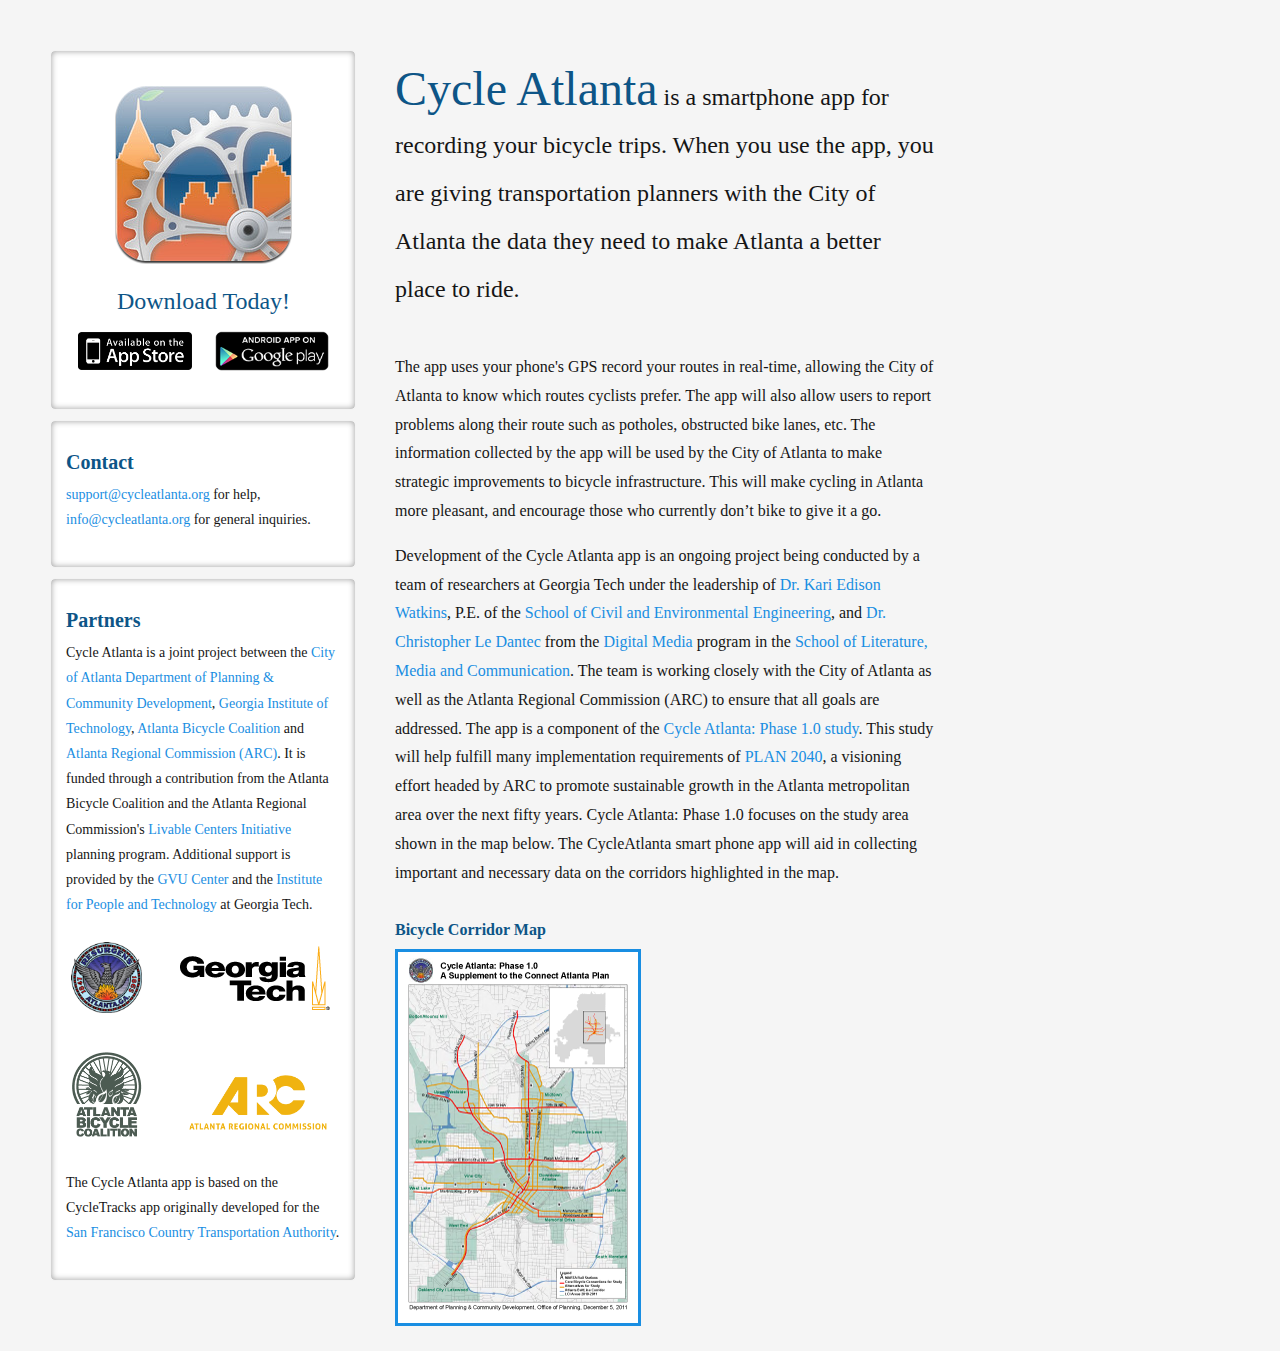
<file: cycleatlanta.org/index.html>
<html>
	<head>
		<meta http-equiv="content-type" content="text/html; charset=utf-8" />
		<title>Cycle Atlanta</title>
		<!-- FAVICON -->
		<link rel="icon" type="image/gif" href="images/favicon.ico">

		<!--STYLES-->
		<link rel="stylesheet" href="css/style.css" />
	
	<script type="text/javascript">	
		  var _gaq = _gaq || [];
		  _gaq.push(['_setAccount', 'xxx']);
		  _gaq.push(['_trackPageview']);
		
		  (function() {
		    var ga = document.createElement('script'); ga.type = 'text/javascript'; ga.async = true;
		    ga.src = ('https:' == document.location.protocol ? 'https://ssl' : 'http://www') + '.google-analytics.com/ga.js';
		    var s = document.getElementsByTagName('script')[0]; s.parentNode.insertBefore(ga, s);
		  })();
	</script>
	</head>

	<body>
	<div id="content">
		<div id="side">
			<div id="download">
				<div class="app">
				<img class="artwork" src="images/ca_logo_2.png" alt="ca_image" />
				<h4>Download Today!</h4>

				<table class="storeIcons">
				<tr><td>
				<a href="http://itunes.apple.com/us/app/cycleatlanta/id565647456?mt=8" target="_blank"><img src="./images/appStore.png" width="114"/></a>
				</td>
				<td><a href="https://play.google.com/store/apps/details?id=edu.gatech.ppl.cycleatlanta" target="_blank"><img src="./images/googlePlay.png" width="114"/></a>
				</td>
				</tr>
				</table>

				</div>
			</div>
			<div id="contact">
				<h3>Contact</h3>
				<p class="small"> 
				<a href="mailto:support@cycleatlanta.org">support@cycleatlanta.org</a> for help,<br/>
				<a href="mailto:info@cycleatlanta.org">info@cycleatlanta.org</a> for general inquiries.</p>
			</div>
			<div id="partners">
				<h3>Partners</h3>
				<p class="small">Cycle Atlanta is a joint project between the <a href="http://www.atlantaga.gov/index.aspx?page=191">City of Atlanta Department of Planning & Community Development</a>, <a href="http://gatech.edu">Georgia Institute of Technology</a>, <a href="http://www.atlantabike.org/">Atlanta Bicycle Coalition</a> and <a href="http://www.atlantaregional.com">Atlanta Regional Commission (ARC)</a>. It is funded through a contribution from the Atlanta Bicycle Coalition and the Atlanta Regional Commission's <a href="http://http://www.atlantaregional.com/land-use/livable-centers-initiative">Livable Centers Initiative</a> planning program. Additional support is provided by the <a href="http://gvu.gatech.edu">GVU Center</a> and the <a href="http://ipat.gatech.edu">Institute for People and Technology</a> at Georgia Tech.</p>

				<p class="small">
				<a href="http://www.atlantaga.gov/" target="_blank"><img src="./images/atlanta_color.png" height="71"/></a> <a class="gt" href="http://www.gatech.edu/" target="_blank"><img src="./images/Georgia-Tech_color.png"  height="71"/></a>&nbsp;</p>
				<p class="small">
				<a href="http://www.atlantabike.org/" target="_blank"><img src="./images/abc-logo.png" height="85"/></a> <a class="arc" href="http://www.atlantaregional.com/" target="_blank"><img src="./images/arc-logo.png"  height="55"/></a>&nbsp;</p>
				<p class="small">The Cycle Atlanta app is based on the CycleTracks app originally developed for the <a href="http://www.sfcta.org/content/category/12/97/483/">San Francisco Country Transportation Authority</a>.</p>
			</div>
		</div>
		<div id="intro">
			<p class="lede"><span class="largeText">Cycle Atlanta</span> is a smartphone app for recording your bicycle trips. When you use the app, you are giving transportation planners with the City of Atlanta the data they need to make Atlanta a better place to ride.</p>
			<p>The app uses your phone's GPS record your routes in real-time, allowing the City of Atlanta to know which routes cyclists prefer. The app will also allow users to report problems along their route such as potholes, obstructed bike lanes, etc. The information collected by the app will be used by the City of Atlanta to make strategic improvements to bicycle infrastructure. This will make cycling in Atlanta more pleasant, and encourage those who currently don’t bike to give it a go.</p>
			<p>Development of the Cycle Atlanta app is an ongoing project being conducted by a team of researchers at Georgia Tech under the leadership of <a href="http://watkins.ce.gatech.edu">Dr. Kari Edison Watkins</a>, P.E. of the <a href="http://www.ce.gatech.edu">School of Civil and Environmental Engineering</a>, and <a href="http://ledantec.net">Dr. Christopher Le Dantec</a> from the <a href="http://digitalmedia.lmc.gatech.edu">Digital Media</a> program in the <a href="http://lmc.gatech.edu">School of Literature, Media and Communication</a>. The team is working closely with the City of Atlanta as well as the Atlanta Regional Commission (ARC) to ensure that all goals are addressed. The app is a component of the <a href="http://documents.atlantaregional.com/lci/2012Applications/Innov_Atlanta_CycleAtlanta.pdf">Cycle Atlanta: Phase 1.0 study</a>. This study will help fulfill many implementation requirements of <a href="http://www.atlantaregional.com/plan2040">PLAN 2040</a>, a visioning effort headed by ARC to promote sustainable growth in the Atlanta metropolitan area over the next fifty years. Cycle Atlanta: Phase 1.0 focuses on the study area shown in the map below. The CycleAtlanta smart phone app will aid in collecting important and necessary data on the corridors highlighted in the map.
			</p>
			<div class="supportDocs left">
			<h4>Bicycle Corridor Map</h4>
			<a href="./Documents/CycleAtlantaMap.pdf"><img src="./images/CycleAtlantaMap.png" /></a>
			</div>
			<!--
			<div class="supportDocs right">
			THE DIAGRAM
			</div>
			-->
		</div>
	</div>
	</body>
</html>
</file>
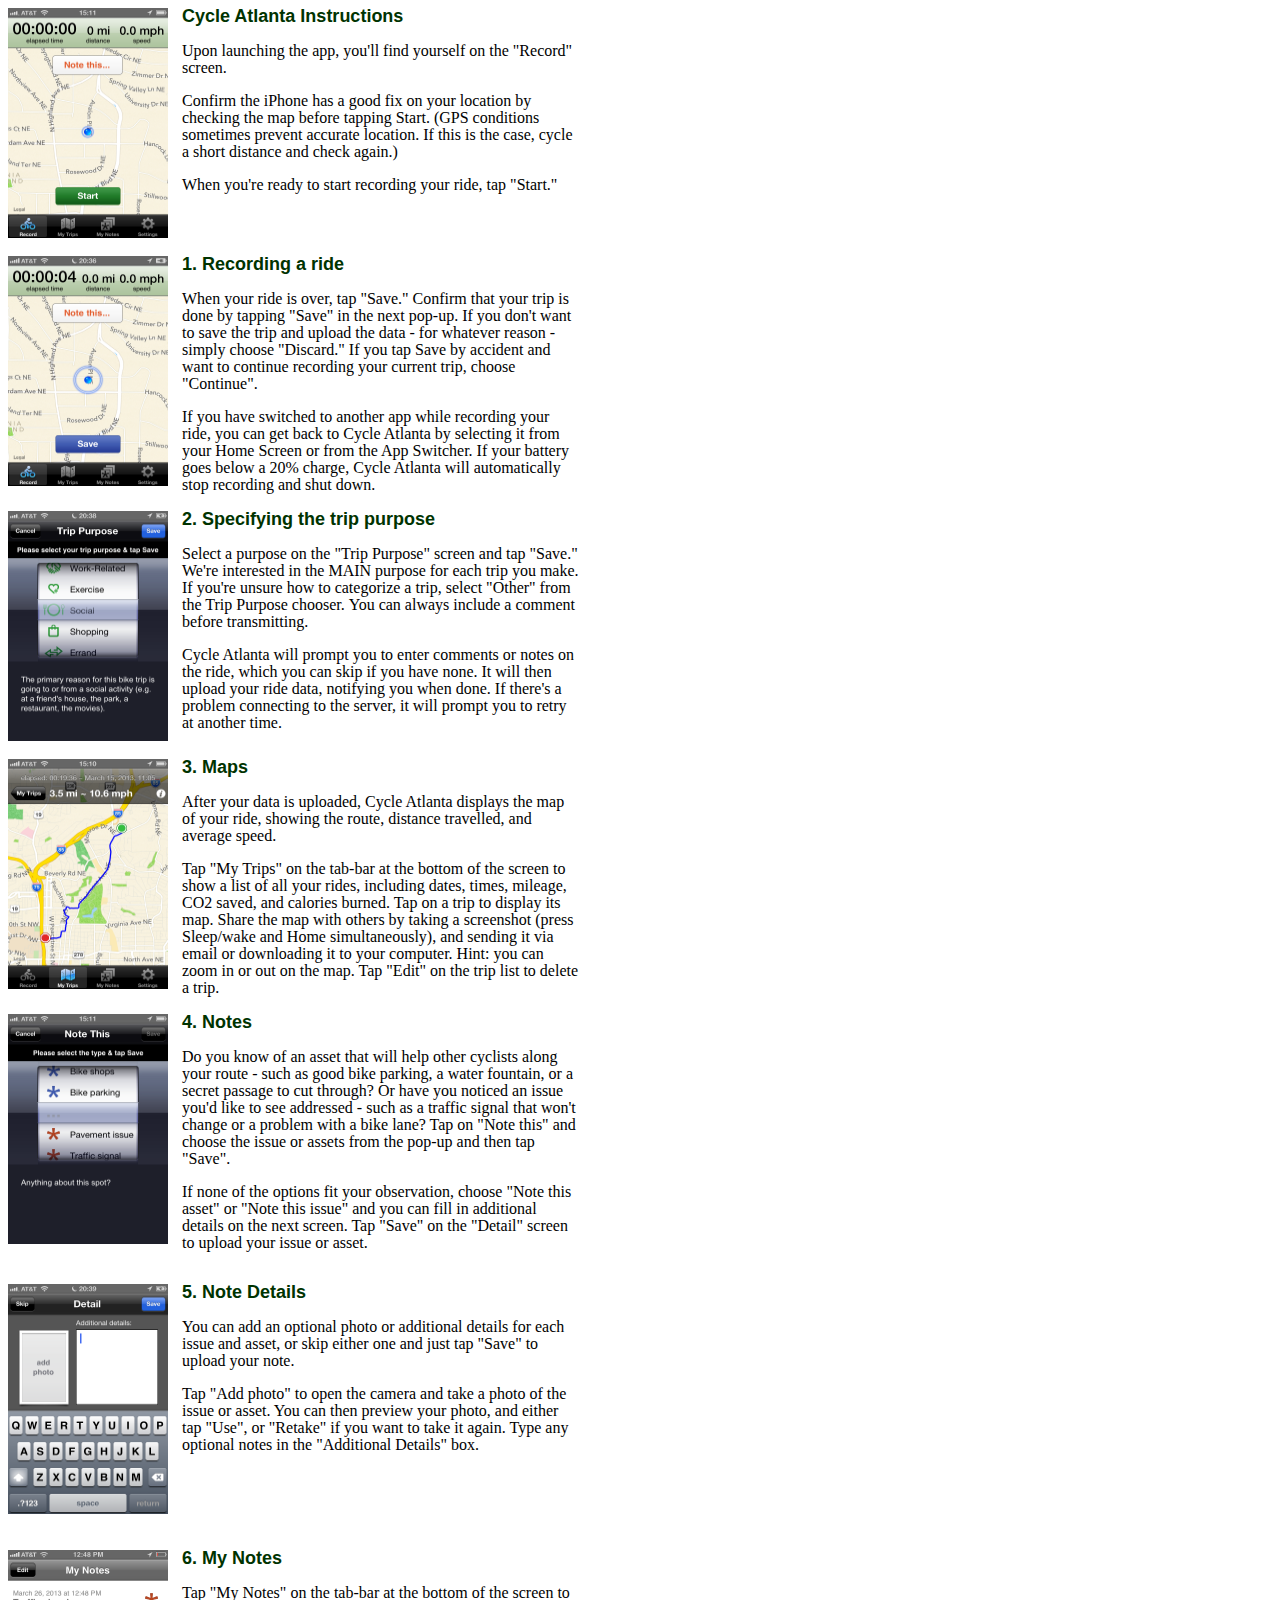
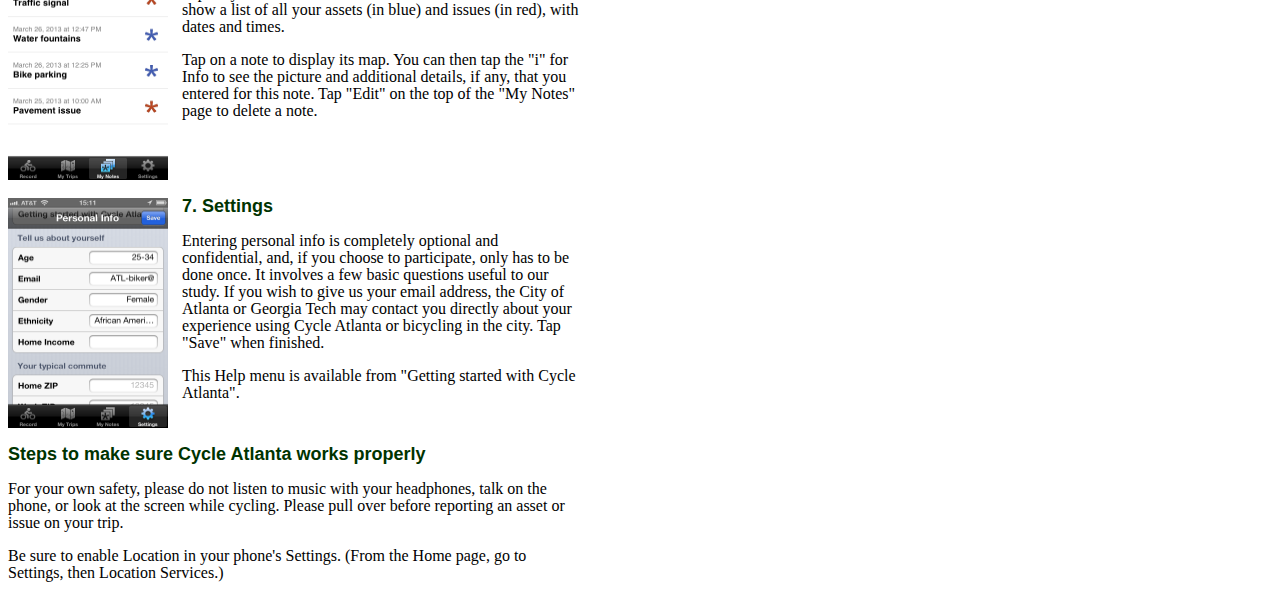
<file: cycleatlanta.org/instructions-v2/index.html>
<html><head><meta http-equiv="Content-Type" content="text/html; charset=UTF-8">

<meta name="viewport" content="width = device-width">
<title>Cycle Atlanta Instructions</title>
<style type="text/css">
<!--
.hed {
	font-family: Helvetica, sans-serif;
	font-size: 18px;
	font-style: normal;
	line-height: 16px;
	font-weight: bold;
	font-variant: normal;
	text-transform: none;
	color: #030;
}
.graf {
	font-family: Georgia, "Times New Roman", Times, serif;
	font-size: 16px;
	font-style: normal;
	line-height: 17px;
	font-weight: normal;
	color: #000;
}
.topnote {
	font-family: Helvetica, sans-serif;
	font-size: 12px;
}
-->
</style>
</head>

<body> 
<table border="0" cellspacing="0" cellpadding="0" width="500">
<tbody>
  <tr>
  	<td align="left" valign="top"><img src="images/intro.png" alt="Cycle Atlanta screen 1" width="160" height="230"></td>
  	<td align="left" valign="top"><img src="images/10x10_spacer.gif" alt="" width="12" height="20"></td>
  	<td align="left" valign="top">
  		<p class="hed">Cycle Atlanta Instructions</p>
	    <p class="graf">Upon launching the app, you&apos;ll find yourself on the &quot;Record&quot; screen. </p>
	    <p class="graf">Confirm the iPhone has a good fix on your location by checking the map before tapping Start. <span class="graf">(GPS conditions sometimes prevent accurate location. If this is the case, cycle a short distance and check again.) </span>    </p>
	    <p class="graf">When you're ready to start recording your ride, tap &quot;Start.&quot;</p>
	</td>
  </tr>
  <tr>
    <td align="left" valign="top">&nbsp;</td>
    <td align="left" valign="top">&nbsp;</td>
    <td align="left" valign="top">&nbsp;</td>
  </tr>
  <tr>     
  	<td width="162" align="left" valign="top"><img src="images/recording.png" alt="Cycle Atlanta screen 2" width="160" height="230"></td>
  	<td width="12" align="left" valign="top"><img src="images/10x10_spacer.gif" alt="" width="12" height="20"></td>     <td width="399" align="left" valign="top">
  		<p class="hed">1. Recording a ride</p>
		<p class="graf">When your ride is over, tap &quot;Save.&quot; Confirm that your trip is done by tapping &quot;Save&quot; in the next pop-up. If you don&apos;t want to save the trip and upload the data - for whatever reason - simply choose &quot;Discard.&quot; If you tap Save by accident and want to continue recording your current trip, choose &quot;Continue&quot;.</p>
		<p class="graf">If you have switched to another app while recording your ride, you can get back to Cycle Atlanta by selecting it from your Home Screen or from the App Switcher. If your battery goes below a 20% charge, Cycle Atlanta will automatically stop recording and shut down.</p>
  	</td>   
  </tr>
  <tr>
    <td align="left" valign="top">&nbsp;</td>
    <td align="left" valign="top">&nbsp;</td>
    <td align="left" valign="top">&nbsp;</td>
  </tr>      
  <tr>
  	<td width="162" align="left" valign="top"><img src="images/trip-type.png" alt="Cycle Atlanta screen 3" width="160" height="230"></td>
  	<td width="12" align="left" valign="top">&nbsp;</td>
  	<td width="399" align="left" valign="top">
  		<p class="hed">2. Specifying the trip purpose</p>
  		<p class="graf">Select a purpose on the &quot;Trip Purpose&quot; screen and tap &quot;Save.&quot; We&apos;re interested in the MAIN purpose for each trip you make. If you're unsure how to categorize a trip, select &quotOther&quot; from the Trip Purpose chooser.&nbsp;You can always include a comment before transmitting.</p>
    	<p class="graf">Cycle Atlanta will prompt you to enter comments or notes on the ride, which you can skip if you have none. It will then upload your ride data, notifying you when done. If there's a problem connecting to the server, it will prompt you to retry at another time.</p>    
    </td>   
  </tr>
  <tr>
    <td align="left" valign="top">&nbsp;</td>
    <td align="left" valign="top">&nbsp;</td>
    <td align="left" valign="top">&nbsp;</td>
    </tr>
  <tr>
    <td width="162" align="left" valign="top"><img src="images/trip-map.png" alt="Cycle Atlanta screen 4" width="160" height="230"></td>
    <td width="12" align="left" valign="top">&nbsp;</td>
    <td width="399" align="left" valign="top">
    	<p class="hed">3. Maps</p>
      	<p class="graf">After your data is uploaded, Cycle Atlanta displays the map of your ride, showing the route, distance travelled, and average speed.</p>
      	<p class="graf">Tap &quot;My Trips&quot; on the tab-bar at the bottom of the screen to show a list of all your rides, including dates, times, mileage, CO2 saved, and calories burned. Tap on a trip to display its map. Share the map with others by taking a screenshot (press Sleep/wake and Home simultaneously), and sending it via email or downloading it to your computer. Hint: you can zoom in or out on the map. Tap &quot;Edit&quot; on the trip list to delete a trip.</p>
    </td>
  </tr>
    <tr>
    <td align="left" valign="top">&nbsp;</td>
    <td align="left" valign="top">&nbsp;</td>
    <td align="left" valign="top">&nbsp;</td>
  </tr>
  <tr>
    <td width="162" align="left" valign="top"><img src="images/note-type.png" alt="Cycle Atlanta screen 5" width="160" height="230"></td>
    <td width="12" align="left" valign="top">&nbsp;</td>
    <td width="399" align="left" valign="top">
    	<p class="hed">4. Notes</p>
       	<p class="graf">Do you know of an asset that will help other cyclists along your route - such as good bike parking, a water fountain, or a secret passage to cut through? Or have you noticed an issue you&apos;d like to see addressed - such as a traffic signal that won&apos;t change or a problem with a bike lane? Tap on &quot;Note this&quot; and choose the issue or assets from the pop-up and then tap &quot;Save&quot;.</p>
      	<p class="graf">If none of the options fit your observation, choose &quot;Note this asset&quot; or &quot;Note this issue&quot; and you can fill in additional details on the next screen. Tap &quot;Save&quot; on the &quot;Detail&quot; screen to upload your issue or asset.</p>
     	<p class="graf">&nbsp;</p>
    </td>
  </tr>
  <tr>
    <td width="162" align="left" valign="top"><img src="images/note-detail.png" alt="Cycle Atlanta screen 6" width="160" height="230"></td>
    <td width="12" align="left" valign="top">&nbsp;</td>
    <td width="399" align="left" valign="top">
    	<p class="hed">5. Note Details</p>
      	<p class="graf">You can add an optional photo or additional details for each issue and asset, or skip either one and just tap &quot;Save&quot; to upload your note.</p>
     	<p class="graf">Tap &quot;Add photo&quot; to open the camera and take a photo of the issue or asset. You can then preview your photo, and either tap &quot;Use&quot;, or &quot;Retake&quot; if you want to take it again. Type any optional notes in the &quot;Additional Details&quot; box.</p>
	</td>
  </tr>
  <tr>
    <td align="left" valign="top">&nbsp;</td>
    <td align="left" valign="top">&nbsp;</td>
    <td align="left" valign="top">&nbsp;</td>
  </tr>
  <tr>
    <td align="left" valign="top">&nbsp;</td>
    <td align="left" valign="top">&nbsp;</td>
    <td align="left" valign="top">&nbsp;</td>
  </tr>
  <tr>
    <td width="162" align="left" valign="top"><img src="images/note-list.png" alt="Cycle Atlanta screen 7" width="160" height="230"></td>
    <td width="12" align="left" valign="top">&nbsp;</td>
    <td width="399" align="left" valign="top">
    	<p class="hed">6. My Notes</p>
      	<p class="graf">Tap &quot;My Notes&quot; on the tab-bar at the bottom of the screen to show a list of all your assets (in blue) and issues (in red), with  dates and times. </p>
      	<p class="graf">Tap on a note to display its map. You can then tap the &quot;i&quot; for Info to see the picture and additional details, if any, that you entered for this note. Tap &quot;Edit&quot; on the top of the &quot;My Notes&quot; page to delete a note.</p>
    </td>
  </tr>
    <tr>
    <td align="left" valign="top">&nbsp;</td>
    <td align="left" valign="top">&nbsp;</td>
    <td align="left" valign="top">&nbsp;</td>
  </tr>
  <tr>
    <td align="left" valign="top"><img src="images/settings.png" alt="Cycle Atlanta screen 8" width="160" height="230"></td>
    <td align="left" valign="top">&nbsp;</td>
    <td align="left" valign="top">
    	<p class="hed">7. Settings</p>
		<p class="graf">Entering personal info is completely optional and confidential, and, if you choose to participate, only has to be done once. It involves a few basic questions useful to our study. If you wish to give us your email address, the City of Atlanta or Georgia Tech may contact you directly about your experience using Cycle Atlanta or bicycling in the city. Tap &quot;Save&quot; when finished.</p>
      	<p class="graf">This Help menu is available from &quot;Getting started with Cycle Atlanta&quot;.</p>
    </td>
  </tr>
  <tr>
    <td align="left" valign="top">&nbsp;</td>
    <td align="left" valign="top">&nbsp;</td>
    <td align="left" valign="top">&nbsp;</td>
  </tr>      
  <tr>     
  	<td colspan="3" align="left" valign="top">
  		<table border="0" cellspacing="0" cellpadding="0" width="573">
  			<tbody>
  				<tr>
  					<td align="left" valign="top">
  						<p class="hed">Steps to make sure Cycle Atlanta works properly</p>
    					<p class="graf">For your own safety, please do not listen to music with your headphones, talk on the phone, or look at the screen while cycling. Please pull over before reporting an asset or issue on your trip.</p>
    					<p class="graf">Be sure to enable Location in your phone's Settings. (From the Home page, go to Settings, then Location Services.)</p>
    				</td>
    			</tr>
			    <tr>
			      <td align="left" valign="top">&nbsp;</td>
		        </tr>
    		</tbody>
  		</table>
  	</td>
  	<td width="4" align="left" valign="top">&nbsp;</td>
  	<td width="4" align="left" valign="top">&nbsp;</td>
  </tr>
</tbody>
</table>

</body></html>
</file>
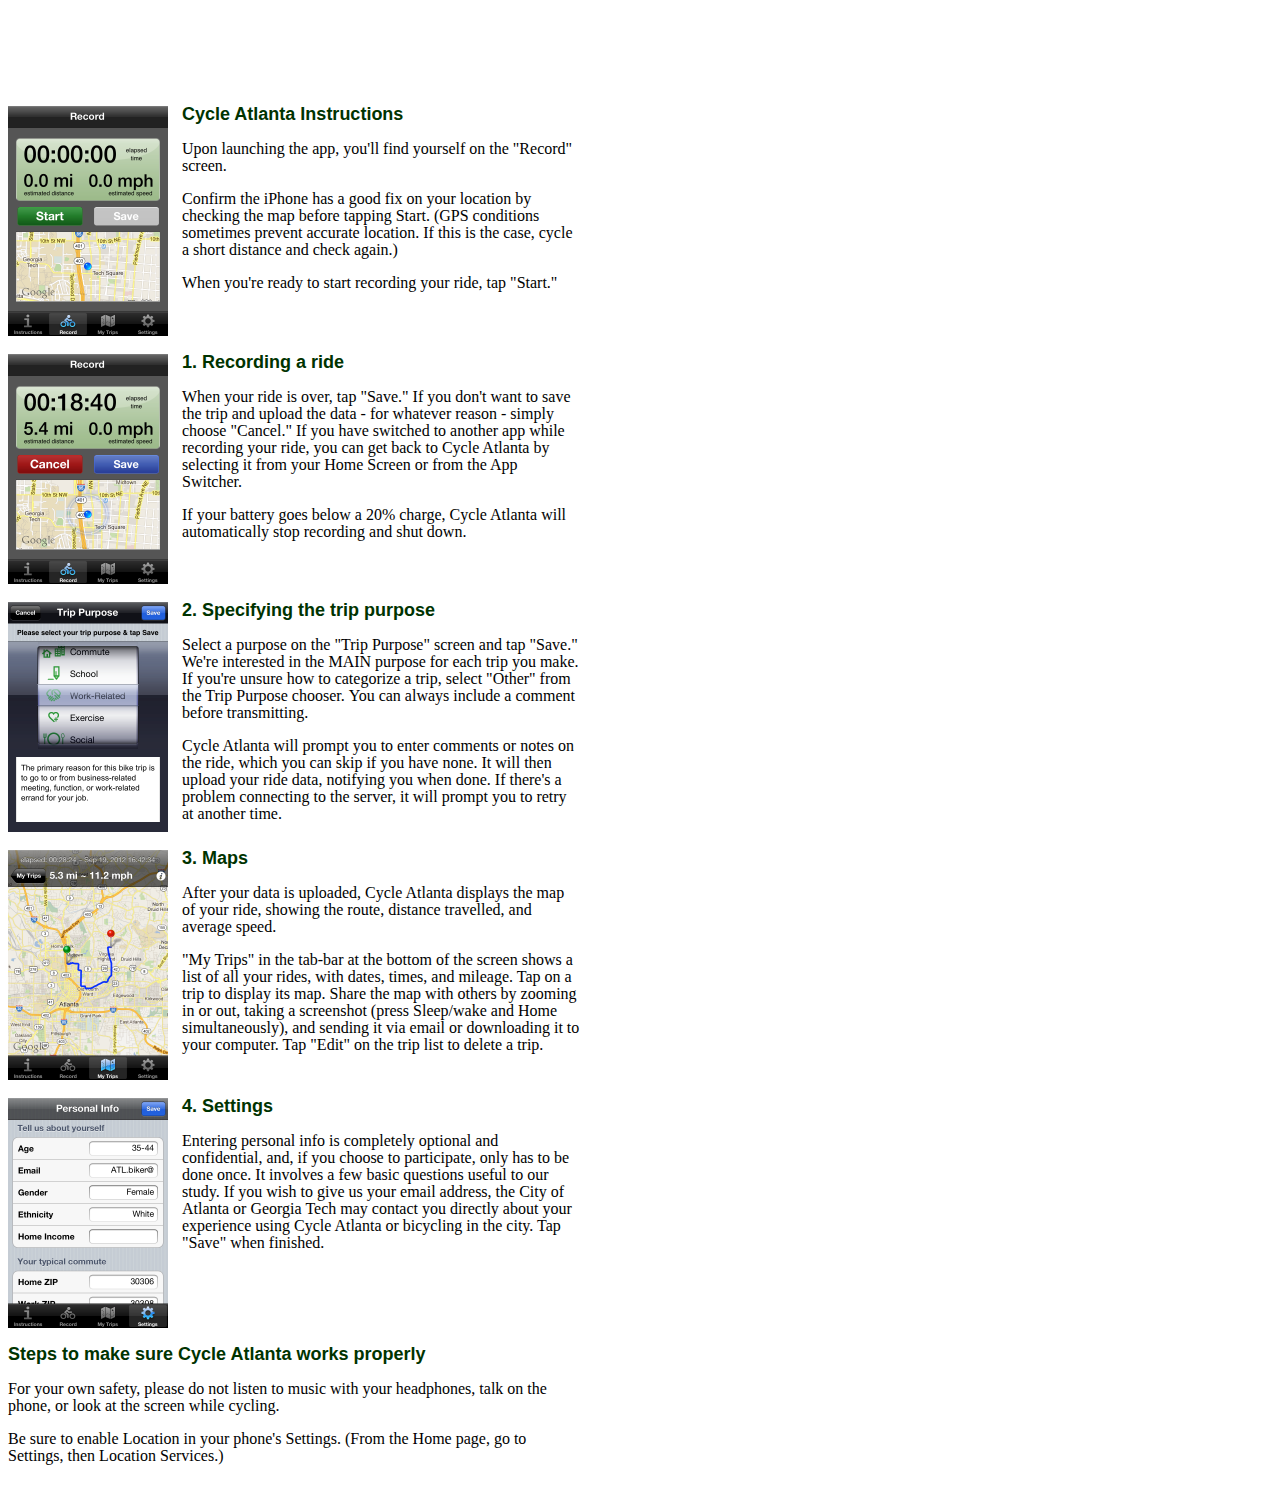
<file: cycleatlanta.org/instructions/index.html>
<head>
<meta http-equiv="Content-Type" content="text/html; charset=UTF-8" />
<meta name = "viewport" content = "width = device-width">
<title>Cycle Atlanta Instructions</title>
<style type="text/css">
<!--
.hed {
	font-family: Verdana, Geneva, sans-serif;
	font-size: 18px;
	font-style: normal;
	line-height: 16px;
	font-weight: bold;
	font-variant: normal;
	text-transform: none;
	color: #030;
}
.graf {
	font-family: Georgia, "Times New Roman", Times, serif;
	font-size: 16px;
	font-style: normal;
	line-height: 17px;
	font-weight: normal;
	color: #000;
}
.topnote {
	font-family: Verdana, Geneva, sans-serif;
	font-size: 12px;
}
-->
</style>
</head>

<body> 
<table border="0" cellspacing="0" cellpadding="0" width="500">
<tbody>
  <tr>
    <td colspan="3" align="center" valign="middle" bgcolor="#FFFFFF" class="topnote"><img src="images/10x10_spacer.gif" alt="" width="12" height="80" /></td>
    </tr>
  <tr>
    <td align="left" valign="top">&nbsp;</td>
    <td align="left" valign="top">&nbsp;</td>
    <td align="left" valign="top">&nbsp;</td>
  </tr>
  <tr>
  	<td align="left" valign="top"><img src="images/cycleAtlanta-intro.png" alt="Cycle Atlanta screen 1" width="160" height="230" /></td>
  	<td align="left" valign="top">&nbsp;</td>
  	<td align="left" valign="top">
  		<p class="hed">Cycle Atlanta Instructions</p>
	    <p class="graf">Upon launching the app, you&apos;ll find yourself on the &quot;Record&quot; screen. </p>
	    <p class="graf">Confirm the iPhone has a good fix on your location by checking the map before tapping Start. <span class="graf">(GPS conditions sometimes prevent accurate location. If this is the case, cycle a short distance and check again.) </span>    </p>
	    <p class="graf">When you're ready to start recording your ride, tap &quot;Start.&quot;</p>
	</td>
  </tr>
  <tr>
    <td align="left" valign="top">&nbsp;</td>
    <td align="left" valign="top">&nbsp;</td>
    <td align="left" valign="top">&nbsp;</td>
  </tr>
  <tr>     
  	<td width="162" align="left" valign="top"><img src="images/cycleAtlanta-recording.png" alt="Cycle Atlanta screen 2" width="160" height="230" /></td>
  	<td width="12" align="left" valign="top"><img src="images/10x10_spacer.gif" alt="" width="12" height="20" /></td>     <td width="399" align="left" valign="top">
  		<p class="hed">1. Recording a ride</p>
		<p class="graf">When your ride is over, tap &quot;Save.&quot; If you don&apos;t want to save the trip and upload the data - for whatever reason - simply choose &quot;Cancel.&quot; If you have switched to another app while recording your ride, you can get back to Cycle Atlanta by selecting it from your Home Screen or from the App Switcher.</p>
  		<p class="graf">If your battery goes below a 20% charge, Cycle Atlanta will automatically stop recording and shut down.</p>
  	</td>   
  </tr>
  <tr>
    <td align="left" valign="top">&nbsp;</td>
    <td align="left" valign="top">&nbsp;</td>
    <td align="left" valign="top">&nbsp;</td>
  </tr>      
  <tr>
  	<td width="162" align="left" valign="top"><img src="images/cycleAtlanta-tripPurpose.png" alt="Cycle Atlanta screen 2" width="160" height="230" /></td>
  	<td width="12" align="left" valign="top">&nbsp;</td>
  	<td width="399" align="left" valign="top">
  		<p class="hed">2. Specifying the trip purpose</p>
  		<p class="graf">Select a purpose on the &quot;Trip Purpose&quot; screen and tap &quot;Save.&quot; We&apos;re interested in the MAIN purpose for each trip you make. If you&apos;re unsure how to categorize a trip, select &quot;Other&quot; from the Trip Purpose chooser. You can always include a comment before transmitting.</p>
    	<p class="graf">Cycle Atlanta will prompt you to enter comments or notes on the ride, which you can skip if you have none. It will then upload your ride data, notifying you when done. If there&apos;s a problem connecting to the server, it will prompt you to retry at another time.</p>    
    </td>   
  </tr>
  <tr>
    <td align="left" valign="top">&nbsp;</td>
    <td align="left" valign="top">&nbsp;</td>
    <td align="left" valign="top">&nbsp;</td>
    </tr>
  <tr>
    <td width="162" align="left" valign="top"><img src="images/cycleAtlanta-map.png" alt="Cycle Atlanta screen 3" width="160" height="230" /></td>
    <td width="12" align="left" valign="top">&nbsp;</td>
    <td width="399" align="left" valign="top">
    	<p class="hed">3. Maps</p>
      	<p class="graf">After your data is uploaded, Cycle Atlanta displays the map of your ride, showing the route, distance travelled, and average speed. </p>
      	<p class="graf">&quot;My Trips&quot; in the tab-bar at the bottom of the screen shows a list of all your rides, with  dates, times, and mileage. Tap on a trip to display its map. Share the map with others by zooming in or out, taking a screenshot (press Sleep/wake and Home simultaneously), and sending it via email or downloading it to your computer. Tap &quot;Edit&quot; on the trip list to delete a trip.</p>
    </td>
  </tr>
  <tr>
    <td align="left" valign="top">&nbsp;</td>
    <td align="left" valign="top">&nbsp;</td>
    <td align="left" valign="top">&nbsp;</td>
  </tr>
  <tr>
    <td align="left" valign="top"><img src="images/cycleAtlanta-settings.png" alt="Cycle Atlanta screen 4" width="160" height="230" /></td>
    <td align="left" valign="top">&nbsp;</td>
    <td align="left" valign="top">
    	<p class="hed">4. Settings</p>
      	<p class="graf">Entering personal info is completely optional and confidential, and, if you choose to participate, only has to be done once. It involves a few basic questions useful to our study. If you wish to give us your email address, the City of Atlanta or Georgia Tech may contact you directly about your experience using Cycle Atlanta or bicycling in the city. Tap &quot;Save&quot; when finished.</p>
    </td>
  </tr>
  <tr>
    <td align="left" valign="top">&nbsp;</td>
    <td align="left" valign="top">&nbsp;</td>
    <td align="left" valign="top">&nbsp;</td>
  </tr>      
  <tr>     
  	<td colspan="3" align="left" valign="top">
  		<table border="0" cellspacing="0" cellpadding="0" width="573">
  			<tbody>
  				<tr>
  					<td align="left" valign="top">
  						<p class="hed">Steps to make sure Cycle Atlanta works properly</p>
    					<p class="graf">For your own safety, please do not listen to music with your headphones, talk on the phone, or look at the screen while cycling.</p>
    					<p class="graf">Be sure to enable Location in your phone's Settings. (From the Home page, go to Settings, then Location Services.)</p>
    				</td>
    			</tr>
			    <tr>
			      <td align="left" valign="top">&nbsp;</td>
		        </tr>
    		</tbody>
  		</table>
  	</td>
  	<td width="4" align="left" valign="top">&nbsp;</td>
  	<td width="4" align="left" valign="top">&nbsp;</td>
  </tr>
</tbody>
</table>
</body>
</file>
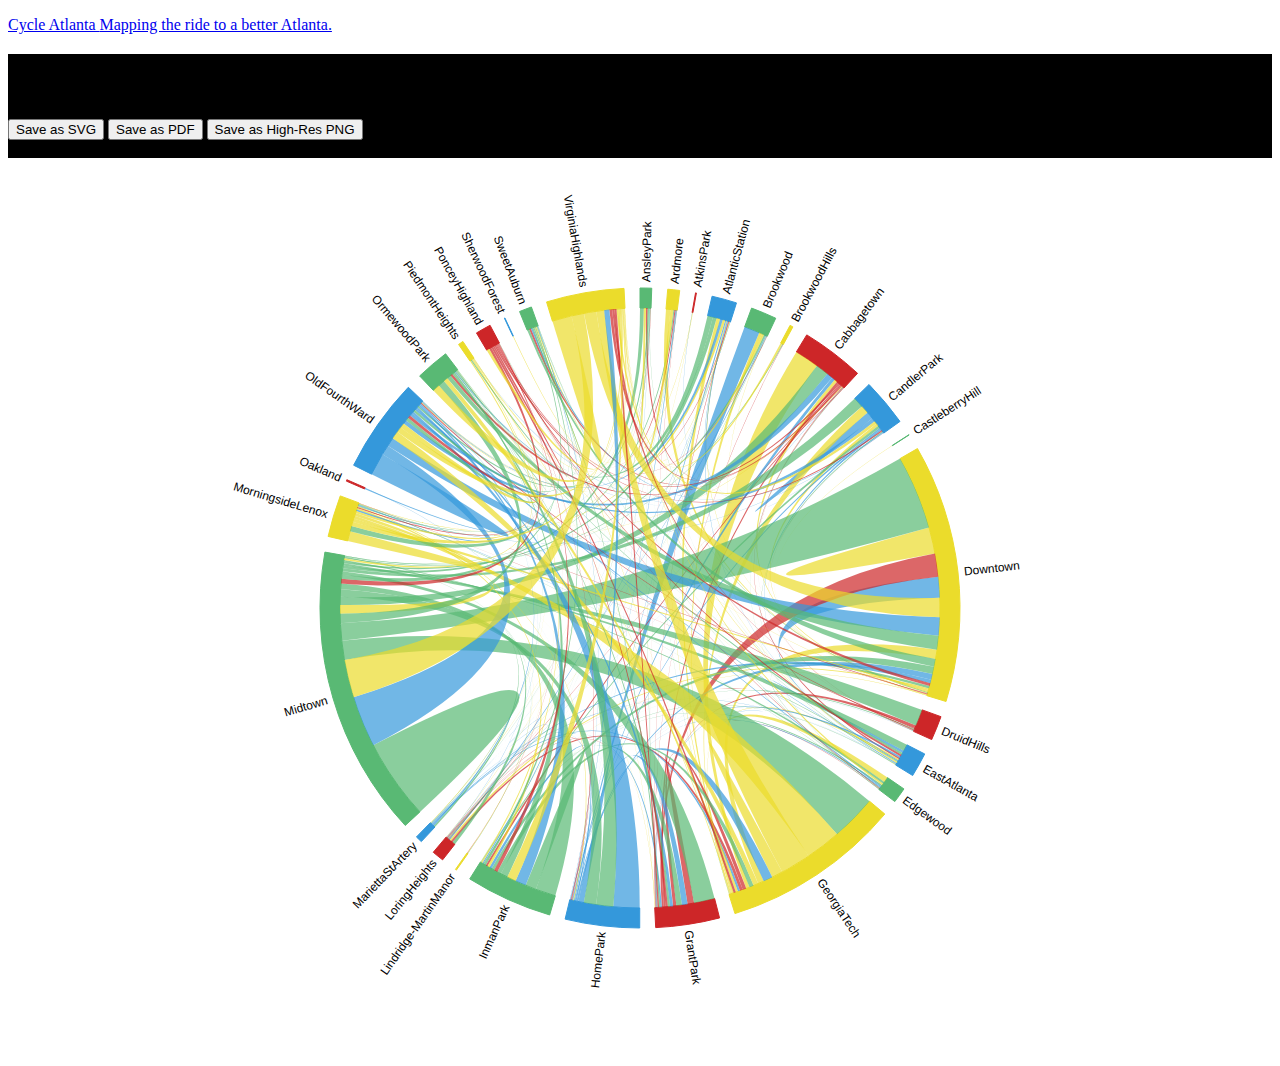
<file: cycleatlanta.org/neighborhoods/index.html>
<!DOCTYPE html>
<!--[if lt IE 7]>      <html class="no-js lt-ie9 lt-ie8 lt-ie7"> <![endif]-->
<!--[if IE 7]>         <html class="no-js lt-ie9 lt-ie8"> <![endif]-->
<!--[if IE 8]>         <html class="no-js lt-ie9"> <![endif]-->
<!--[if gt IE 8]><!--> <html class="no-js"> <!--<![endif]-->
    <head>
        <meta charset="utf-8">
<!--         <meta http-equiv="X-UA-Compatible" content="IE=edge,chrome=1"> -->
		<title>Cycle Atlanta | Neighborhoods</title>
		<!-- FAVICON -->
		<link rel="icon" type="image/gif" href="images/favicon.ico" />

		<!--STYLES-->
		<link rel="stylesheet" href="http://cycleatlanta.org/css/bootstrap.min.css" />
        <link rel="stylesheet" href="http://cycleatlanta.org/css/bootstrap-responsive.min.css" />
		<link rel="stylesheet" href="http://cycleatlanta.org/rides/css/main.css" />
	<script type="text/javascript">	
		  var _gaq = _gaq || [];
		  _gaq.push(['_setAccount', 'UA-35489732-1']);
		  _gaq.push(['_trackPageview']);
		
		  (function() {
		    var ga = document.createElement('script'); ga.type = 'text/javascript'; ga.async = true;
		    ga.src = ('https:' == document.location.protocol ? 'https://ssl' : 'http://www') + '.google-analytics.com/ga.js';
		    var s = document.getElementsByTagName('script')[0]; s.parentNode.insertBefore(ga, s);
		  })();
	</script>
	<style type="text/css">
      #tooltip {
        color: white;
        opacity: .9;
        background: #333;
        padding: 5px;
        border: 1px solid lightgrey;
        border-radius: 5px;
        position: absolute;
        z-index: 10;
        visibility: hidden;
        white-space: nowrap;
        pointer-events: none;
      }
      #circle circle {
        fill: none;
        pointer-events: all;
      }
      path.group {
        fill-opacity: .7;
      }
      path.chord {
        fill-opacity: .7;
      }
      #circle:hover path.fade {
        /*display: none;*/
        opacity: .1;
      }
      svg {display: block; margin: auto;}
    </style>

	</head>

	<body>
	<div class="navbar-fixed-top">
            <div class="container">
                <p class="cycleAtl_title"><a href="http://cycleatlanta.org">Cycle Atlanta <span class="smallText">Mapping the ride to a better Atlanta.</span></a></p>
            </div>
        </div>

	<div id="content" style="background:black;">
	<div class="span12">
		<h2>Export Drawing</h2>

		<br>
		<button class="btn btn-success" id="save_as_svg" value="" onclick="submit_download_form('svg');">
			Save as SVG</button>
		<button class="btn btn-success" id="save_as_pdf" value="">
			Save as PDF</button>
		<button class="btn btn-success" id="save_as_png" value="">
			Save as High-Res PNG</button>
		<br>
		<br>		
	</div>

	<form id="svgform" method="post" action="download.pl">
	 <input type="hidden" id="output_format" name="output_format" value="svg">
	 <input type="hidden" id="data" name="data" value="&lt;svg width=&quot;360&quot; height=&quot;180&quot;&gt;&lt;circle class=&quot;little&quot; cx=&quot;286.7589408159256&quot; cy=&quot;129.98837292194366&quot; r=&quot;12&quot; fill=&quot;#e4fe91&quot;&gt;&lt;/circle&gt;&lt;circle class=&quot;little&quot; cx=&quot;13.284188071265817&quot; cy=&quot;146.93051422946155&quot; r=&quot;12&quot; fill=&quot;#166d50&quot;&gt;&lt;/circle&gt;&lt;circle class=&quot;little&quot; cx=&quot;260.0073894113302&quot; cy=&quot;5.4971085442230105&quot; r=&quot;12&quot; fill=&quot;#98b12d&quot;&gt;&lt;/circle&gt;&lt;/svg&gt;">
	</form>


    	<div id="tooltip"></div>
	</div>
    <script src="d3.js"></script>
    <script src="underscore.js"></script>
    <script src="mapper.js"></script>

<!--         Filter by:
    <form>
  <input type="radio" name="demographic" value="age">Age<br>
  <input type="radio" name="demographic" value="gender">Gender<br>
  <input type="radio" name="demographic" value="rider">Type of Rider<br>
  </form> -->

    <script type="text/javascript">
    var notFaded = [];
    var altitudes = [];
    function submit_download_form(output_format)
{
	alert("SAVING");
	// Get the d3js SVG element
	//var tmp = document.getElementById("ex1");
	var svg = document.getElementsByTagName("svg")[0];
	// Extract the data as SVG text string
	var svg_xml = (new XMLSerializer).serializeToString(svg);
	console.log(svg_xml);

	// Submit the <FORM> to the server.
	// The result will be an attachment file to download.
	var form = document.getElementById("svgform");
	form['output_format'].value = output_format;
	form['data'].value = svg_xml ;
	form.submit();
}

     /*
 d3.text('routeAltitudes.csv',function(data)
      {
        altitudes = d3.csv.parseRows(data)
        //convert altitude strings in array into numbers
        //for each array in altitudes, for i = 3 to i<length, convert value to number
         //console.log(altitudes)
      })
*/

      d3.csv('StartDestList_final.csv', function (error, data) {

        var mpr = chordMpr(data);

        data.forEach(function (d) {
          mpr.addToMap(d.A, d.B, d.avgTripTime)
        });

        mpr.setFilter(function (row, a, b) {
            return (row.A === a.name && row.B === b.name)
          })
          .setAccessor(function (recs, a, b) {
            if (!recs[0]) return 0;
            return {count: +recs.length, origin: recs[0].A, destination: recs[0].B, duration: recs[0].duration, valueOf: value};
          });
        drawChords(mpr.getMatrix(), mpr.getMap(), 0);


        function value() { return +this.count; }
      });

      function drawChords (matrix, mmap, owes) {
        var w = 980, h = 800, r1 = h / 2, r0 = r1 - 100;

      var fill = d3.scale.ordinal()
          .domain(d3.range(4))
          .range(["#EBDC2B","#CD2628", "#3498DB","#59B974"]);
          //.range(["#FF3399","#FF9900", "#33CC33","#0099FF"]);

        var chord = d3.layout.chord()
            .padding(.05) //space b/w each arc
            .sortSubgroups(d3.descending)
            //.sortChords(d3.descending);

        var arc = d3.svg.arc()
            .innerRadius(r0)
            .outerRadius(r0 + 20);

        var svg = d3.select("body").append("svg:svg")
            .attr("width", 980)
            .attr("height", 900)
          .append("svg:g")
            .attr("id", "circle")
            .attr("transform", "translate(" + w / 2 + "," + (h / 2 +50)+ ")");

            svg.append("circle")
                .attr("r", r0 + 20);

        var rdr = chordRdr(matrix, mmap);
        chord.matrix(matrix);

        var g = svg.selectAll("g.group")
            .data(chord.groups())
          .enter().append("svg:g")
            .attr("class", "group")
            //.on("mouseover", fade(.1))
            .on("mouseover",mouseover)
            .on("mouseout", function (d) { 
              //fade(1)
              d3.select("#tooltip").style("visibility", "hidden") });

        g.append("svg:path")
            .style("stroke", function(d) { return fill(d.index+3);})
            .style("fill", function(d) { return fill(d.index+3); })
            .attr("d", arc);

        g.append("svg:text")
            .each(function(d) { d.angle = (d.startAngle + d.endAngle) / 2; })
            .attr("dy", ".35em")
            .style("font-family", "helvetica, arial, sans-serif")
            .style("font-size", "12px")
            .attr("text-anchor", function(d) { return d.angle > Math.PI ? "end" : null; })
            .attr("transform", function(d) {
              return "rotate(" + (d.angle * 180 / Math.PI - 90) + ")"
                  + "translate(" + (r0 + 26) + ")"
                  + (d.angle > Math.PI ? "rotate(180)" : "");
            })
            .text(function(d) { return rdr(d).gname; });

          var chordPaths = svg.selectAll("path.chord")
                .data(chord.chords())
              .enter().append("svg:path")
                .attr("class", "chord")
                .style("fill", function(d) { return fill(d.target.index+3); })
                .attr("d", d3.svg.chord().radius(r0))
                .on("mouseover",mouseoverchord)
                .on("mouseout", function (d) { 
                  //hide alt graph?
                  d3.select("#tooltip").style("visibility", "hidden") });

          function chordTip (d) {
            if(d.sname == d.tname)
              return "Chord Info:<br/>"
               + d.svalue + " rides from " + d.sname + " to " + d.tname
               + "<br/>Approximate duration of ride: " + d.sdata.duration + " minutes"
            else
            return "Chord Info:<br/>"
              + d.svalue + " rides from " + d.sname + " to " + d.tname
              + "<br/>" + d.tvalue + " rides from " + d.tname + " to " + d.sname
              + "<br/>Approximate duration of ride: " + d.sdata.duration + " minutes"
          }

//if rdr(d).sdata.tripID == parsedcsvrows[i][0], graph altitudes from [i][3] until [i][length]
          function mouseover(d, i) {
            notFaded = [];
            chordPaths.classed("fade", function(p) { //assigns the "fade" class to each chord
              if(!(p.source.index != i && p.target.index != i))
                notFaded.push(p) //if it has our target or source, add it to the array of notfaded things
              return p.source.index != i && p.target.index != i; //T/F value
            });
          }

          function mouseoverchord(d) // d = chord
          {
            if(contains(notFaded,d))
            {
              //select div element used for altitude graph and make visible
                  d3.select("#tooltip")
                    .style("visibility", "visible")
                    .html(chordTip(rdr(d)))
                    .style("top", function () { return (d3.event.pageY - 100)+"px"})
                    .style("left", function () { return (d3.event.pageX - 100)+"px";})
            }

            //console.log(chordPaths);
          }

          function contains(arr, v) {
            return arr.indexOf(v) > -1;
          }

      }

    </script>
  </body>
</html>
</file>
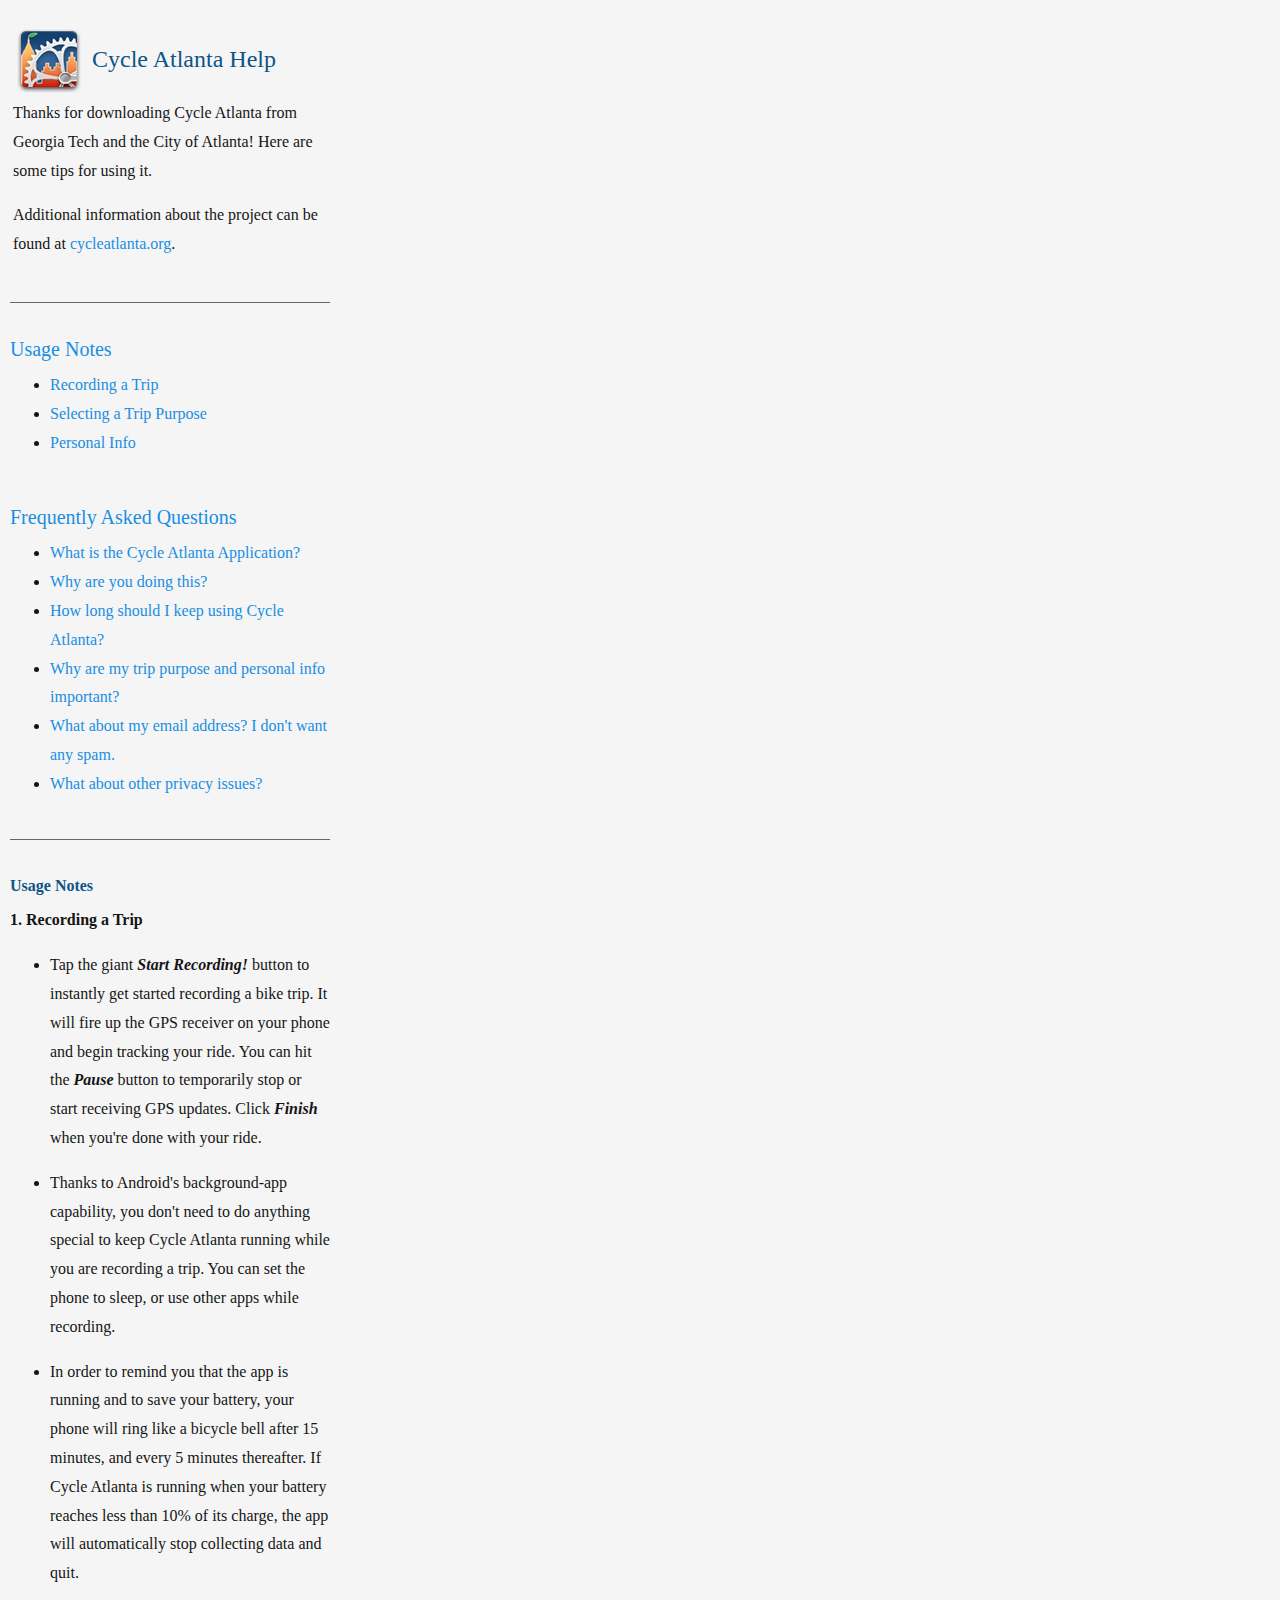
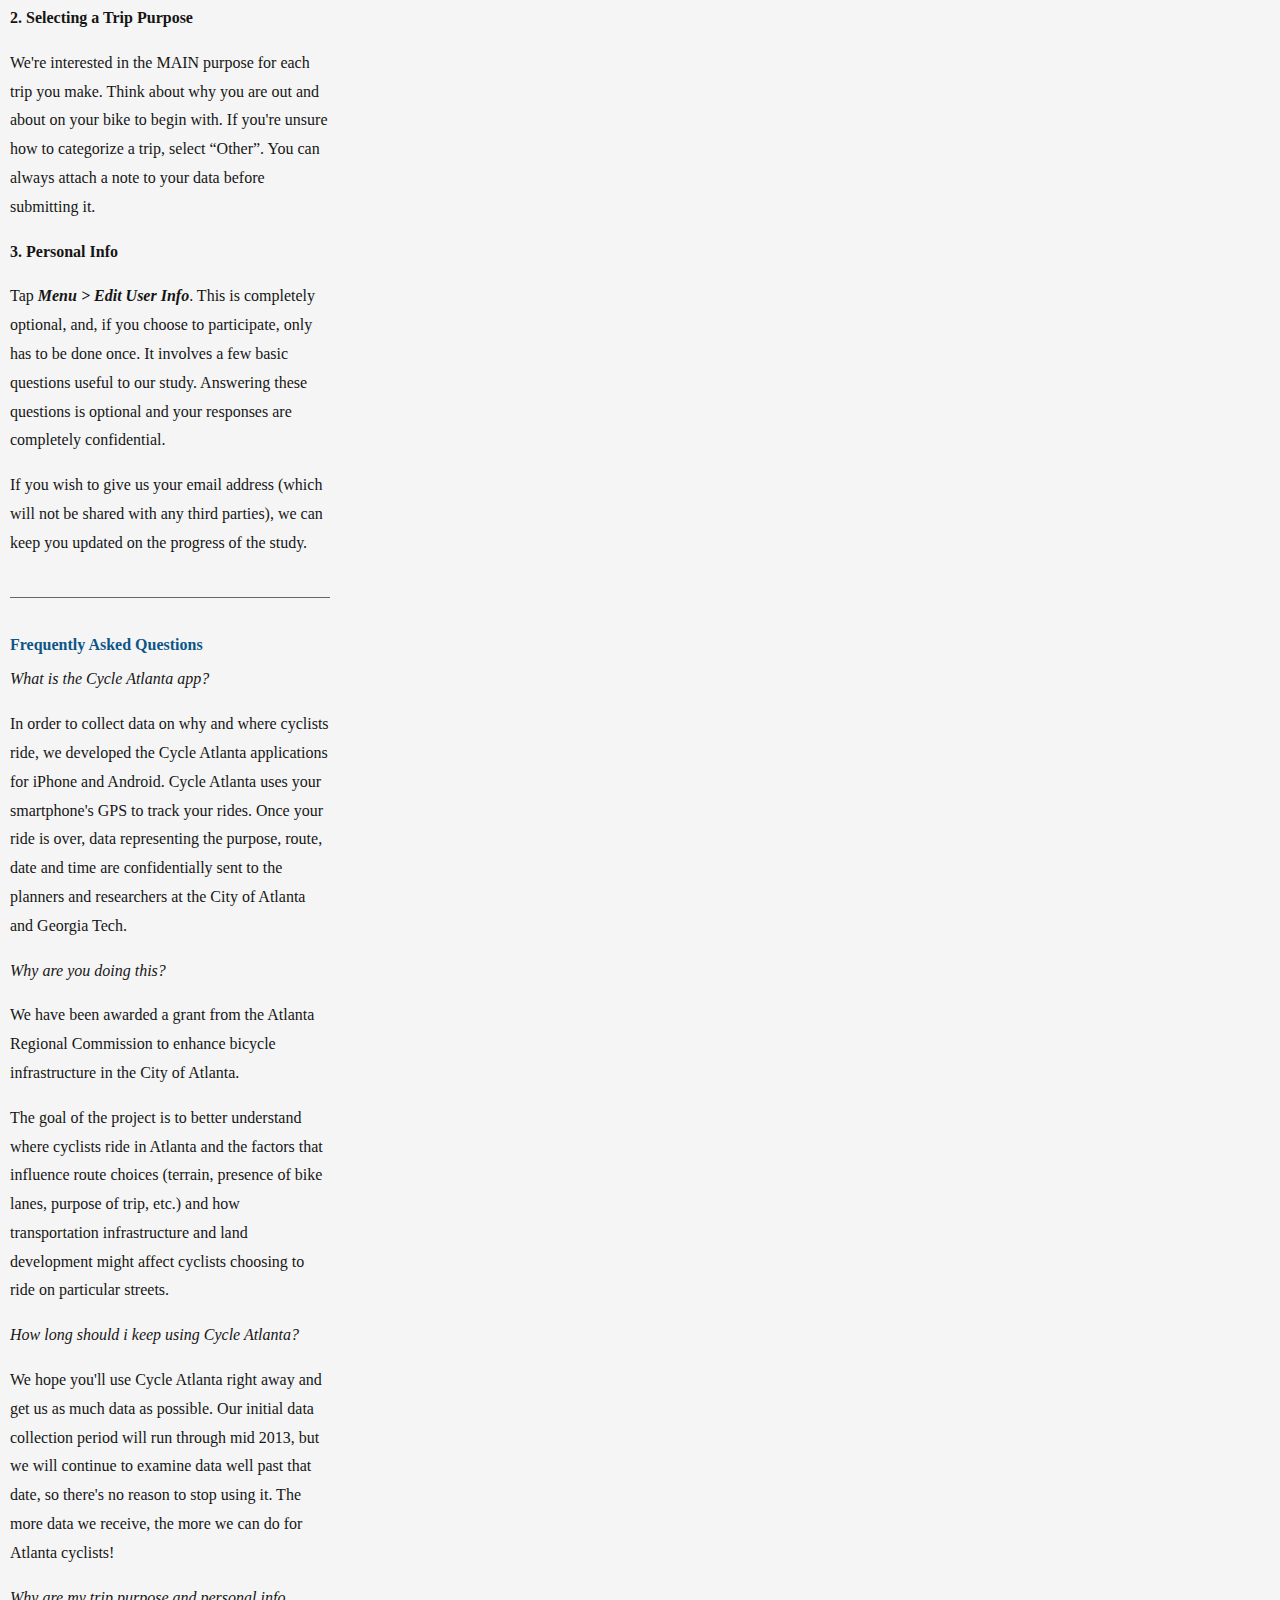
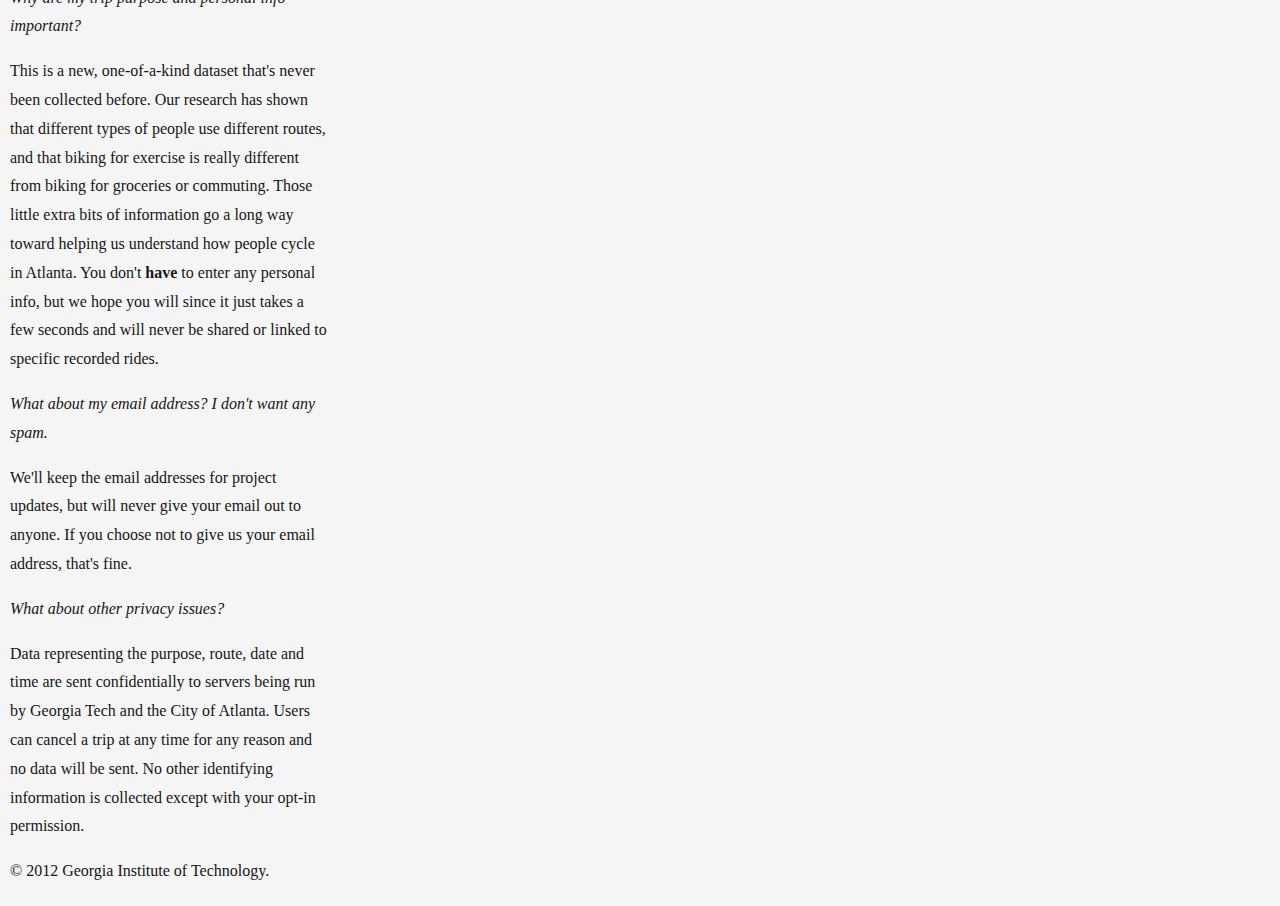
<file: cycleatlanta.org/instructions-v2/androidhelp.html>
<!DOCTYPE HTML PUBLIC "-//W3C//DTD HTML 4.0 Transitional//EN">
<HTML>
<HEAD>
	<head>
		<meta http-equiv="content-type" content="text/html; charset=utf-8" />
		<title>Cycle Atlanta</title>
		<!-- FAVICON -->
		<link rel="icon" type="image/gif" href="../images/favicon.ico">

		<!--STYLES-->
		<link rel="stylesheet" href="../css/style.css" />
	
	</head></HEAD>
<BODY>
<div id="help_content">
<table width="100%" border="0">
<tr>
<td width="75px">
<IMG SRC="./images/icon72.png" NAME="Cycle Atlanta Logo" ALT="Cycle Atlanta Logo" ALIGN=LEFT BORDER=0 />
</td>
<td>
			<h3 class="android">Cycle Atlanta Help</h3>
</td>
</tr>
<tr>
<td colspan="2">		
<p class="android_intro">Thanks for downloading Cycle Atlanta from Georgia Tech and the City of Atlanta! Here are some tips for using it. 
<p>Additional information about the project can be found at <a href="http://cycleatlanta.org">cycleatlanta.org</a>.</p></p>
</td>
</tr>
</table>
<div id="toc_content">
<h3><A HREF="#Usage">Usage Notes</A></h3>
<UL>
	<LI><A HREF="#U1">Recording a Trip</A></LI>
	<LI><A HREF="#U2">Selecting a Trip Purpose</A></LI>
	<LI><A HREF="#U3">Personal Info</A></LI>
</UL>
<BR>
</P>
<h3><A HREF="#FAQ">Frequently Asked Questions</A></h3>
<UL>
	<LI><A HREF="#F1">What is the Cycle Atlanta Application?</A></LI>
	<LI><A HREF="#F2">Why are you doing this?</A></LI>
	<LI><A HREF="#F3">How long should I keep using Cycle Atlanta?</A></LI>
	<LI><A HREF="#F4">Why are my trip purpose and personal info important?</A></LI>
	<LI><A HREF="#F5">What about my email address? I don't want any spam.</A></LI>
	<LI><A HREF="#F6">What about other privacy issues?</A></P>
</UL>
</div>
<div id="main_content">
<h4><A NAME="Usage"></A><A NAME="Usage Notes"></A>Usage Notes</h4>
<P><A NAME="U1"></A><B>1. Recording a Trip</B></P>
<UL>
	<LI><P>Tap the giant <I><B>Start Recording! </B></I>button to instantly get started recording a bike trip. It will fire up the GPS receiver on your phone and begin tracking your ride. You can hit the <I><B>Pause</B></I> button to temporarily stop or start receiving GPS updates. Click <I><B>Finish</B></I> when you're done with your ride.</P> <LI><P>Thanks to Android's background-app capability, you don't need to do anything special to keep Cycle Atlanta running while you are recording a trip. You can set the phone to sleep, or use other apps while recording.</P></LI>
	<LI><P>In order to remind you that the app is running and to save your battery, your phone will ring like a bicycle bell after 15 minutes, and every 5 minutes thereafter. If Cycle Atlanta is running when your battery reaches less than 10% of its charge, the app will automatically stop collecting data and quit. </P></LI>
</UL>

<p><A NAME="U2"></A><B>2. Selecting a Trip Purpose</B></P>
<P STYLE="font-style: normal; font-weight: normal">We're interested in the MAIN purpose for each trip you make. Think about
why you are out and about on your bike to begin with. If you're unsure how to categorize a trip, select &ldquo;Other&rdquo;. You can always attach a note to your data before submitting it.</P>

<p><A NAME="U3"></A><B>3. Personal Info</B></P>
<P STYLE="font-weight: normal">Tap <I><B>Menu &gt; Edit User Info</B></I>. This is completely optional, and, if you choose to participate, only has to be done once. It involves a few basic questions useful to our study. Answering these questions is optional and your responses are completely confidential.</P>
<P STYLE="font-style: normal; font-weight: normal">If you wish to give us your email address (which will not be shared with
any third parties), we can keep you updated on the progress of the study. </P>
<div id="faq_content">
<h4><A NAME="FAQ"></A>Frequently Asked Questions</h4>
<P><A NAME="F1"></A><I>What is the Cycle Atlanta app?</I></P>
<P>In order to collect data on why and where cyclists ride, we developed the
Cycle Atlanta applications for iPhone and Android. Cycle Atlanta uses your smartphone's GPS to track your rides. Once your ride is over, data representing the purpose, route, date and time are confidentially sent to the planners and researchers at the City of Atlanta and Georgia Tech.</P>

<P><A NAME="F2"></A><I>Why are you doing this?</I></P>
<P>We have been awarded a grant from the Atlanta Regional Commission to enhance bicycle infrastructure in the City of Atlanta.</P>
<P>The goal of the project is to better understand where cyclists ride in Atlanta and the factors that influence route choices (terrain, presence of bike lanes, purpose of trip, etc.) and how transportation infrastructure and land development might affect cyclists choosing to ride on particular streets.</P>

<P><A NAME="F3"></A><I>How long should i keep using Cycle Atlanta?</I></P>
<P>We hope you'll use Cycle Atlanta right away and get us as much data as possible. Our initial data collection period will run through mid 2013, but we will continue to examine data well past that date, so there's no reason to stop using it. The more data we receive, the more we can do for Atlanta cyclists!</P>

<P><A NAME="F4"></A><I>Why are my trip purpose and personal info important?</I></P>
<P>This is a new, one-of-a-kind dataset that's never been collected before. Our research has shown that different types of people use different routes, and that biking for exercise is really different from biking for groceries or commuting. Those little extra bits of information go a long way toward helping us understand how people cycle in Atlanta. You don't <b>have</b> to enter any personal info, but we hope you will since it just takes a few seconds and will never be shared or linked to specific recorded rides.</P>

<P><A NAME="F5"></A><I>What about my email address? I don't want any spam.</I></P>
<P>We'll keep the email addresses for project updates, but will never give your email out to anyone. If you choose
not to give us your email address, that's fine.</P>

<P><A NAME="F6"></A><I>What about other privacy issues?</I></P>
<P>Data representing the purpose, route, date and time are sent confidentially to servers being run by Georgia Tech and the City of Atlanta. Users can cancel a trip at any time for any reason and no data will be sent. No other identifying information is collected except with your opt-in permission.</P>
</div>
<P>&copy; 2012 Georgia Institute of Technology.</P>
</div>
</BODY>
</HTML>
</file>
<file: cycleatlanta.org/css/style.css>
@import url(http://fonts.googleapis.com/css?family=Alegreya:400,700|Hammersmith+One);

body {
	margin: 0px;
	padding: 0px;
/* 	background-image: url('../images/background.png'); */
	background-color: #f5f5f5;
	font-size: 16px;
}
h1 {
	font-family: Myriad Pro, Verdana;
	font-weight: 600;
	font-size: 42px;
	padding: 5px;
	color: rgb(13,85,135);
	margin: 0;
}

h2{
	font-family: 'Myriad Pro', Verdana;
	font-weight: normal;
	margin: -7;
	font-size: 18px;
	color: rgb(13,85,135);
	/* color: #7f7f7f; */
	color: #666;
	font-weight: 100;
	margin-bottom: 0px;
	text-align: center;

}

h3{
	font-family: 'Myriad Pro', Verdana;
	color: rgb(13,85,135);
	font-size: 20px;
	line-height: 60%;
	margin-bottom: 0px;
}

h3.android{
	font-size:24px;
	font-weight: 200;
}

h4{
	font-family: 'Myriad Pro', Verdana;
	color: rgb(13,85,135);
	font-size: 16px;
	line-height: 60%;
	margin-bottom: 15px;
}

a:link {
	font-weight: 400;
	text-decoration: none;	
	color: rgba(25,142,226,1);
}

a:visited {
	font-weight: 400;
	text-decoration: underline;	
	color: #9d371e;
}

a:hover{
	font-weight: 400;
	text-decoration: underline;	
	color: #e34c25;
}

p, li{
	font-family: 'Myriad Pro', Verdana;
	font-size: 16px;
	line-height: 1.8em;
	color: #151515;

}

p.small{
		font-size: 14px;
		line-height: 1.8em;
		margin-bottom: 20px;
}

p.stayInTouch{
	font-size: 14px;
	line-height: 1.4em;
	margin-bottom: 0;
	text-align: left;
}

table.stayInTouch{
	width: 280px;
	font-size: 14px;
	line-height: 1.4em;
	margin-bottom: 0;
	text-align: left;
}

p.lede{
	font-size: 24px;
	line-height: 2em;
	margin-top:10px;
	margin-bottom:40px;
}

span.largeText{
	font-size:48px;
	color: rgb(13,85,135);
}

#content{
	width: 900px;
	margin: 40px auto auto 50px;
}

#help_content{
	width: 320px;
	margin: 20px 10px; auto 10px;
}

#toc_content{
	margin: 40px auto auto 0px;
	padding-top: 20px;
	border-top: 1px solid #666;
}

#toc_content ul{
	width=85%;
}

#main_content{
	margin: 40px auto auto 0px;
	padding-top: 20px;
	border-top: 1px solid #666;
	}
	
 #faq_content{
	margin: 40px auto auto 0px;
	padding-top: 20px;
	border-top: 1px solid #666;
}

#header
{
	padding: 3px;
	background-color: rgba(233,171,73,.5);
	margin-top: 10px;
	-webkit-box-shadow: 0 5px 6px -6px grey;
	   -moz-box-shadow: 0 5px 6px -6px grey;
	        box-shadow: 0 5px 6px -6px grey;
	-moz-border-radius: 5px;
    -webkit-border-radius: 5px;
    -khtml-border-radius: 5px;
    border-radius: 5px;
}

#title{
	text-align: center;
}

#intro{
	width:60%;
	float:right;
	padding: 15px;
	margin-top:0px;
	margin-bottom: 10px;
	background-color: rgba(255,255,255,.0);
	-moz-border-radius: 5px;
    -webkit-border-radius: 5px;
    -khtml-border-radius: 5px;
    border-radius: 5px;
/*     border:1px solid #f5f5f5; */
    
}

#side{
	width: 306px;
	float: left;
	
}

div#download{
	background-color: rgba(255,255,255,1);
	background-image: none;
	-moz-border-radius: 5px;
    -webkit-border-radius: 5px;
    -khtml-border-radius: 5px;
    -moz-box-shadow:    inset 0 0 6px #999;
    -webkit-box-shadow: inset 0 0 6px #999;
    box-shadow:         inset 0 0 6px #999;
    border:1px solid #f3f3f3;
    border-radius: 5px;
	margin-top: 10px;
	padding: 15px;
/* 	background-image:  url("../images/appStoreIcon512.png"); */
	background-size: 304px auto;
	background-repeat: no-repeat;
/* 	height: 370px; */
}


div#download h4{
	line-height: 1em;
	padding-top:0;
	margin-top:-15px;
	margin-bottom: 15px;
	font-weight: 100;
	font-size: 24px;
}
	
div#partners, div#contact{
	background-color: rgba(255,255,255,1);
	background-image: none;
	-moz-border-radius: 5px;
    -webkit-border-radius: 5px;
    -khtml-border-radius: 5px;
    -moz-box-shadow:    inset 0 0 6px #999;
    -webkit-box-shadow: inset 0 0 6px #999;
    box-shadow:         inset 0 0 6px #999;
    border:1px solid #f3f3f3;
    border-radius: 5px;
	margin-top: 10px;
	padding: 15px;}
}	

#download img{
	display: block;
	margin-left: auto;
	margin-right: auto;
}

#partners img{
	padding:5px;
}

#partners .gt{
/* 	margin-top: 14px; */
	padding-bottom: 10px;
	float: right;
	display: inline;
}

#partners .arc{
/* 	margin-top: 14px; */
	padding-top: 23px;
	padding-right: 8px;
	float: right;
	display: inline;
}

.supportDocs{
	width: 48%;
	float:left;
}

.left{
	width: 50%;
	margin-right:20px;
	float:left;
}

.right{
	width: 48%;
	float:right;
}

.app{
	display: inline-block;
	margin-bottom: 0px;
	margin-top: 10px;
	text-align: center;
	padding-top:10px;
	padding-bottom:20px;
}

div.app img.artwork{
	margin-bottom:40px;
}
table.storeIcons{
	text-align: center;
	width:275px;
}

.supportDocs a img {
	text-align: center;
	padding: 3px;
	background-color: rgba(25,142,226,1);
}

.supportDocs a:hover img {
	text-align: center;
	padding: 3px;
	background-color: #e34c25;
}
</file>
